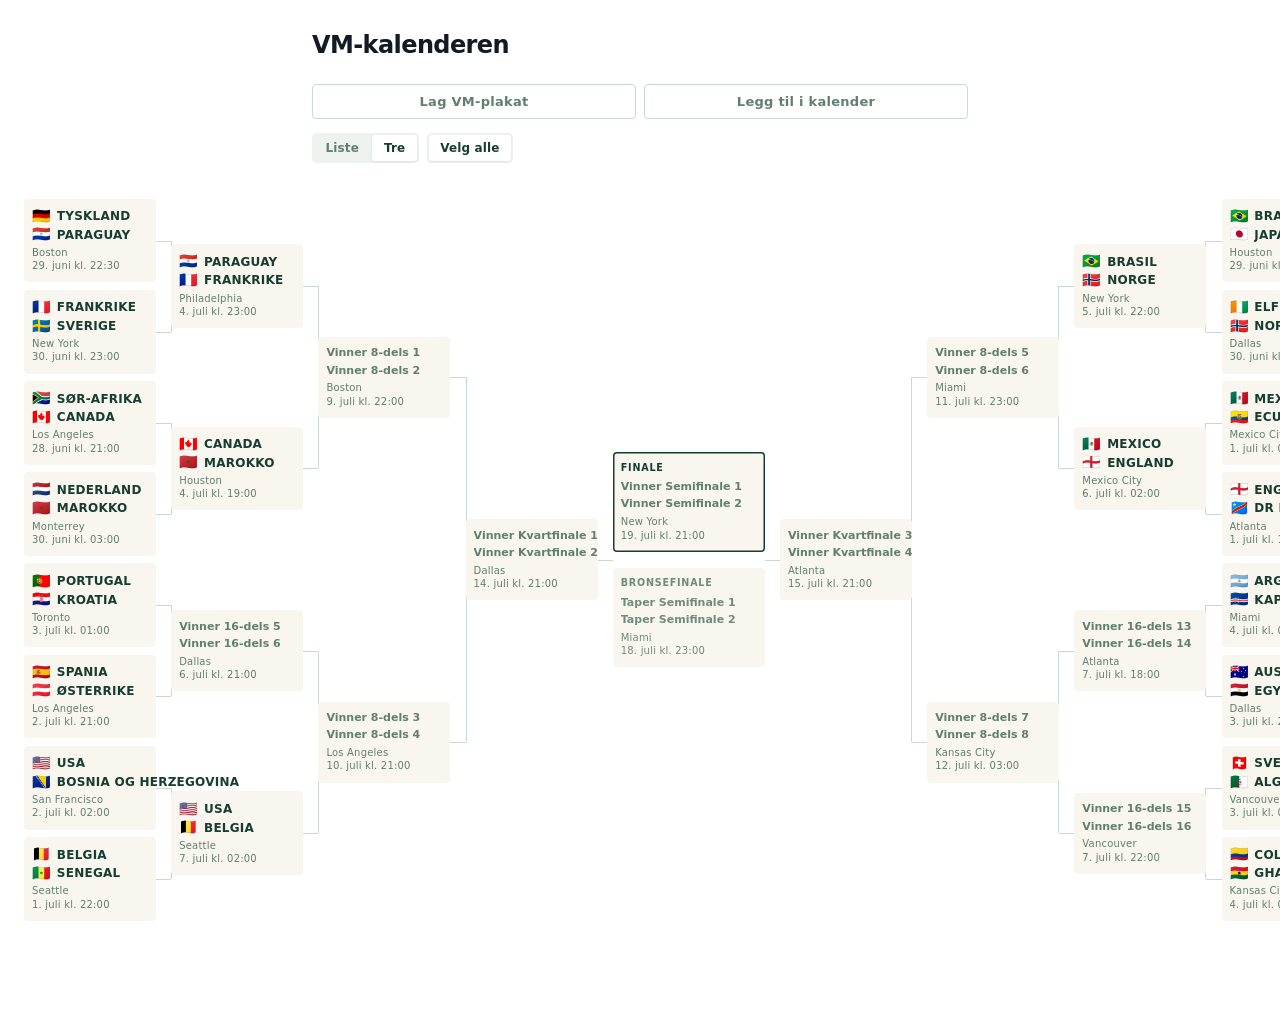
<file: index.html>
<!DOCTYPE html>
<html lang="nb">
  <head>
    <meta charset="UTF-8" />
    <meta name="viewport" content="width=device-width, initial-scale=1.0" />
    <title>VM-kalenderen</title>
    <link rel="stylesheet" href="css/base.css" />
  </head>
  <body>
    <header class="app-header no-print">
      <h1 class="app-title">VM-kalenderen</h1>
      <div class="controls">
        <div class="controls-actions">
          <div class="btn-group">
            <span class="btn-hint" id="hint-poster">
              <button
                type="button"
                class="btn-download btn-download--secondary"
                id="btn-poster"
                disabled
              >
                Lag VM-plakat
              </button>
            </span>
            <span class="btn-hint" id="hint-download">
              <button
                type="button"
                class="btn-download btn-download--secondary"
                id="btn-download"
                disabled
              >
                Legg til i kalender
              </button>
            </span>
          </div>
        </div>
        <div class="controls-toolbar">
          <div class="controls-cluster">
            <div class="controls-row">
              <div class="sort-toggle view-toggle" role="group" aria-label="Velg visning">
                <button
                  type="button"
                  class="sort-toggle__btn is-active"
                  data-view="list"
                  aria-pressed="true"
                >
                  Liste
                </button>
                <button
                  type="button"
                  class="sort-toggle__btn"
                  data-view="bracket"
                  aria-pressed="false"
                >
                  Tre
                </button>
              </div>
              <div class="select-toggle" role="group" aria-label="Velg alle kamper">
                <button
                  type="button"
                  class="select-toggle__btn"
                  id="btn-select-all"
                  aria-pressed="false"
                >
                  Velg alle
                </button>
              </div>
            </div>
            <div class="list-controls">
              <div class="sort-toggle" role="group" aria-label="Sorter kamper">
                <button
                  type="button"
                  class="sort-toggle__btn is-active"
                  data-sort="time"
                  aria-pressed="true"
                >
                  Tid
                </button>
                <button
                  type="button"
                  class="sort-toggle__btn"
                  data-sort="group"
                  aria-pressed="false"
                >
                  Gruppe
                </button>
              </div>
              <div class="past-toggle" role="group" aria-label="Spilte kamper">
                <button
                  type="button"
                  class="past-toggle__btn"
                  id="btn-toggle-past"
                  aria-pressed="false"
                  hidden
                >
                  Vis spilte
                </button>
              </div>
            </div>
          </div>
          <p class="selection-count" id="selection-count" hidden>
            <span id="selection-count-num">0</span> kamper valgt
          </p>
        </div>
      </div>
    </header>

    <main class="app-main no-print">
      <section id="match-list" class="match-list" aria-label="Kamper"></section>
      <section id="bracket-view" class="bracket" aria-label="Sluttspilltre" hidden>
        <p class="bracket__narrow-note">
          Sluttspilltreet vises best på en større skjerm – bruk liste-visningen på mobil.
        </p>
        <div id="bracket-host" class="bracket__host"></div>
      </section>
    </main>

    <script src="js/data.js"></script>
    <script src="js/render.js"></script>
    <script src="js/bracket.js"></script>
    <script src="js/poster.js"></script>
    <script src="js/app.js"></script>
  </body>
</html>
</file>
<file: css/base.css>
:root {
  --color-primary: #163d30;
  --color-primary-mid: #2a5c48;
  --color-text-muted: #5f7f6f;
  --color-heading: #121a24;
  --color-card: #f8f6ee;
  --color-card-hover: #f0ede3;
  --color-card-selected: #e6e2d4;
  --color-bg: #ffffff;
  --color-divider: #c8d9cf;
  --font-sans: "Segoe UI", system-ui, -apple-system, Roboto, sans-serif;
  --row-height: 4.5rem;
  --time-col: 6rem;
  --radius-card: 4px;
  --transition: 140ms ease;
  --content-max: 44rem;
}

*,
*::before,
*::after {
  box-sizing: border-box;
}

body {
  margin: 0;
  font-family: var(--font-sans);
  font-size: 16px;
  line-height: 1.35;
  color: var(--color-primary);
  background: var(--color-bg);
  -webkit-font-smoothing: antialiased;
  /* Sluttspilltreet bryter ut til full bredde; klipp evt. sub-piksel-overflow
     så <body> aldri får horisontal scroll. Treet scroller i sin egen wrapper. */
  overflow-x: hidden;
}

@media (prefers-reduced-motion: reduce) {
  *,
  *::before,
  *::after {
    transition-duration: 0.01ms !important;
    transition-delay: 0ms !important;
  }
}

/* Header */
.app-header {
  max-width: var(--content-max);
  margin: 0 auto;
  padding: 2rem 1.5rem 1.5rem;
}

.app-title {
  margin: 0 0 1.5rem;
  font-size: 1.5rem;
  font-weight: 800;
  color: var(--color-heading);
  letter-spacing: -0.025em;
  line-height: 1.15;
}

.controls {
  display: flex;
  flex-direction: column;
  align-items: stretch;
  gap: 0.875rem;
}

.controls-actions .btn-group {
  display: flex;
  flex-wrap: wrap;
  gap: 0.5rem;
  width: 100%;
}

.controls-actions .btn-hint {
  position: relative;
  flex: 1 1 9rem;
  min-width: 0;
  display: flex;
}

.controls-actions .btn-hint .btn-download {
  flex: 1;
  width: 100%;
  text-align: center;
}

/* Chill tooltip — bare når knappen er disabled (data-tip satt i JS) */
.btn-hint[data-tip]::after {
  content: attr(data-tip);
  position: absolute;
  bottom: calc(100% + 0.45rem);
  left: 50%;
  z-index: 2;
  max-width: 13.5rem;
  padding: 0.4rem 0.65rem;
  font-size: 0.6875rem;
  font-weight: 500;
  line-height: 1.35;
  letter-spacing: 0.01em;
  text-align: center;
  color: var(--color-primary);
  background: var(--color-card);
  border: 1px solid var(--color-divider);
  border-radius: 4px;
  box-shadow: 0 2px 10px rgba(18, 26, 36, 0.07);
  pointer-events: none;
  opacity: 0;
  visibility: hidden;
  transform: translateX(-50%) translateY(3px);
  transition:
    opacity 0.18s ease 0.55s,
    visibility 0.18s ease 0.55s,
    transform 0.18s ease 0.55s;
}

.btn-hint[data-tip]:hover::after,
.btn-hint[data-tip]:focus-within::after {
  opacity: 1;
  visibility: visible;
  transform: translateX(-50%) translateY(0);
  transition-delay: 0.35s;
}

.controls-toolbar {
  display: flex;
  flex-wrap: wrap;
  align-items: center;
  gap: 0.625rem 1rem;
}

.controls-toolbar .selection-count {
  margin: 0 0 0 auto;
  font-size: 0.75rem;
}

/* Liste/Tre-toggelen øverst, de liste-spesifikke kontrollene på raden under —
   stables i kolonne så tid/gruppe og «vis spilte» ligger under visningsvalget. */
.controls-cluster {
  display: inline-flex;
  flex-direction: column;
  align-items: flex-start;
  gap: 0.5rem;
}

.controls-toolbar .sort-toggle,
.controls-toolbar .select-toggle,
.controls-toolbar .past-toggle {
  padding: 2px;
  border-radius: 5px;
}

.controls-toolbar .sort-toggle__btn,
.controls-toolbar .select-toggle__btn,
.controls-toolbar .past-toggle__btn {
  padding: 0.3rem 0.72rem;
  font-size: 0.75rem;
  border-radius: 3px;
}

.controls-toolbar .select-toggle__btn {
  box-shadow: 0 1px 2px rgba(18, 26, 36, 0.06);
}

/* Sort toggle */
.sort-toggle {
  display: inline-flex;
  padding: 3px;
  gap: 2px;
  border-radius: 6px;
  background: #eef2ef;
}

.sort-toggle__btn {
  padding: 0.4rem 0.9rem;
  border: none;
  border-radius: 4px;
  background: transparent;
  font: inherit;
  font-size: 0.8125rem;
  font-weight: 600;
  letter-spacing: 0.01em;
  color: var(--color-text-muted);
  cursor: pointer;
  transition: background var(--transition), color var(--transition),
    box-shadow var(--transition);
}

.sort-toggle__btn:hover:not(.is-active) {
  color: var(--color-primary);
}

.sort-toggle__btn.is-active {
  background: var(--color-bg);
  color: var(--color-primary);
  box-shadow: 0 1px 3px rgba(18, 26, 36, 0.08);
}

.sort-toggle__btn:focus-visible {
  outline: 2px solid var(--color-primary-mid);
  outline-offset: 1px;
}

/* Velg alle / fjern alle — samme pill-språk som sort-toggle */
.select-toggle {
  display: inline-flex;
  padding: 3px;
  border-radius: 6px;
  background: #eef2ef;
}

.select-toggle__btn {
  padding: 0.4rem 0.95rem;
  border: none;
  border-radius: 4px;
  background: var(--color-bg);
  font: inherit;
  font-size: 0.8125rem;
  font-weight: 600;
  letter-spacing: 0.01em;
  color: var(--color-primary);
  cursor: pointer;
  box-shadow: 0 1px 3px rgba(18, 26, 36, 0.08);
  transition: background var(--transition), color var(--transition),
    box-shadow var(--transition), transform var(--transition);
}

.select-toggle__btn:hover {
  background: var(--color-card-hover);
}

.select-toggle__btn:active {
  transform: scale(0.98);
}

.select-toggle__btn.is-all-selected {
  background: var(--color-card-selected);
  color: var(--color-primary-mid);
  box-shadow: inset 0 0 0 1px var(--color-divider);
}

.select-toggle__btn.is-all-selected:hover {
  background: var(--color-card-hover);
  color: var(--color-primary);
}

.select-toggle__btn:focus-visible {
  outline: 2px solid var(--color-primary-mid);
  outline-offset: 1px;
}

/* Vis / skjul spilte kamper — samme pill-språk som sorteringsvalget */
.past-toggle {
  display: inline-flex;
  padding: 3px;
  border-radius: 6px;
  background: #eef2ef;
}

.past-toggle__btn {
  padding: 0.4rem 0.9rem;
  border: none;
  border-radius: 4px;
  background: transparent;
  font: inherit;
  font-size: 0.8125rem;
  font-weight: 600;
  letter-spacing: 0.01em;
  color: var(--color-text-muted);
  cursor: pointer;
  transition: background var(--transition), color var(--transition),
    box-shadow var(--transition);
}

.past-toggle__btn:hover:not(.is-active) {
  color: var(--color-primary);
}

.past-toggle__btn.is-active {
  background: var(--color-bg);
  color: var(--color-primary);
  box-shadow: 0 1px 3px rgba(18, 26, 36, 0.08);
}

.past-toggle__btn:focus-visible {
  outline: 2px solid var(--color-primary-mid);
  outline-offset: 1px;
}

.selection-count {
  margin: 0;
  font-size: 0.8125rem;
  font-weight: 500;
  color: var(--color-text-muted);
  letter-spacing: 0.01em;
}

.btn-group {
  display: inline-flex;
  flex-wrap: wrap;
  gap: 0.5rem;
}

.btn-download {
  padding: 0.5rem 1rem;
  border: 1.5px solid var(--color-primary);
  border-radius: 4px;
  background: var(--color-primary);
  color: #fff;
  font: inherit;
  font-size: 0.8125rem;
  font-weight: 600;
  letter-spacing: 0.02em;
  cursor: pointer;
  transition: background var(--transition), border-color var(--transition),
    color var(--transition), opacity var(--transition);
}

.btn-download:hover:not(:disabled) {
  background: var(--color-primary-mid);
  border-color: var(--color-primary-mid);
}

.btn-download:disabled {
  background: transparent;
  border-color: var(--color-divider);
  color: var(--color-text-muted);
  opacity: 1;
  cursor: not-allowed;
}

.btn-download:focus-visible {
  outline: 2px solid var(--color-primary-mid);
  outline-offset: 2px;
}

/* Outline-knapper i header — plakat og kalender deler samme vekt. */
.btn-download--secondary {
  background: transparent;
  color: var(--color-primary);
}

.btn-download--secondary:hover:not(:disabled) {
  background: var(--color-card-hover);
  border-color: var(--color-primary);
  color: var(--color-primary);
}

.btn-download--secondary:disabled {
  background: transparent;
  border-color: var(--color-divider);
  color: var(--color-text-muted);
}

/* Main list */
.app-main {
  max-width: var(--content-max);
  margin: 0 auto;
  padding: 0 1.5rem 4rem;
}

.section-heading {
  margin: 1.75rem 0 0.5rem;
  font-size: 0.8125rem;
  font-weight: 600;
  color: var(--color-text-muted);
  letter-spacing: 0.04em;
  text-transform: uppercase;
  line-height: 1.2;
}

.section-heading:first-child {
  margin-top: 0;
}

/* Fase-skille — løfter gruppespill/sluttspill ett hakk over dato-/pulje-
   overskriftene: kraftigere, i primærfargen, med en tynn linje som strekker
   seg utover etiketten. */
.stage-heading {
  display: flex;
  align-items: center;
  gap: 0.75rem;
  margin: 2.5rem 0 0.85rem;
  font-size: 0.875rem;
  font-weight: 700;
  letter-spacing: 0.09em;
  text-transform: uppercase;
  color: var(--color-primary);
  line-height: 1.2;
}

.stage-heading::after {
  content: "";
  flex: 1 1 auto;
  height: 1px;
  background: var(--color-divider);
}

.stage-heading:first-child {
  margin-top: 0;
}

.stage-heading + .section-heading {
  margin-top: 0.75rem;
}

.section-matches {
  display: flex;
  flex-direction: column;
  gap: 0.375rem;
}

/* Tom liste — alt er spilt og spilte kamper er skjult. */
.match-list__empty {
  margin: 0;
  padding: 3rem 1.25rem;
  text-align: center;
  font-size: 0.9375rem;
  font-weight: 500;
  line-height: 1.5;
  color: var(--color-text-muted);
}

/* Match row — ett kort, dato diskret i tidskolonnen */
.match-row {
  display: block;
  width: 100%;
  padding: 0;
  border: none;
  background: transparent;
  text-align: left;
  cursor: pointer;
  font: inherit;
  color: inherit;
  -webkit-tap-highlight-color: transparent;
}

.match-row--group-start {
  margin-top: 1.25rem;
}

.match-row--group-start:first-child,
.section-matches > .match-row--group-start:first-child {
  margin-top: 0;
}

.match-row:focus-visible {
  outline: none;
}

.match-row:focus-visible .match-card {
  outline: 2px solid var(--color-primary-mid);
  outline-offset: 2px;
}

/* Kampkort */
.match-card {
  position: relative;
  display: grid;
  grid-template-columns: var(--time-col) 1fr;
  align-items: stretch;
  min-height: var(--row-height);
  background: var(--color-card);
  border-radius: var(--radius-card);
  overflow: hidden;
  transition: background var(--transition), box-shadow var(--transition);
}

.match-row:hover .match-card {
  background: var(--color-card-hover);
}

.match-row.is-selected .match-card {
  background: var(--color-card-selected);
  box-shadow: inset 3px 0 0 var(--color-primary);
}

.match-row.is-selected:hover .match-card {
  background: var(--color-card-selected);
}

.match-card__time {
  display: flex;
  flex-direction: column;
  justify-content: center;
  gap: 0.1rem;
  padding: 0.625rem 0.875rem 0.625rem 1rem;
  border-right: 1px solid var(--color-divider);
}

.match-card__date {
  font-size: 0.6875rem;
  font-weight: 600;
  color: var(--color-text-muted);
  line-height: 1.2;
  letter-spacing: 0.02em;
  margin-bottom: 0.1rem;
}

.match-card__time-value {
  font-size: 1.0625rem;
  font-weight: 700;
  color: var(--color-primary);
  line-height: 1.1;
  letter-spacing: -0.01em;
}

.match-card__channel {
  font-size: 0.75rem;
  font-weight: 500;
  color: var(--color-text-muted);
  line-height: 1.2;
}

.match-card__info {
  display: flex;
  flex-direction: column;
  justify-content: center;
  gap: 0.2rem;
  padding: 0.625rem 2rem 0.625rem 1rem;
  min-width: 0;
}

.match-card__teams {
  margin: 0;
  display: flex;
  flex-wrap: nowrap;
  align-items: center;
  gap: 0.35rem;
  font-size: 0.8125rem;
  font-weight: 700;
  color: var(--color-primary);
  line-height: 1.25;
  letter-spacing: 0.03em;
  text-transform: uppercase;
  overflow: hidden;
  text-overflow: ellipsis;
}

.match-card__team {
  white-space: nowrap;
}

/* Sluttspillkamper kan ha lange plassholdere — la dem brytes pent. */
.match-card__teams--ko {
  flex-wrap: wrap;
  overflow: visible;
  text-overflow: clip;
}

/* Uavklart lagside (Vinner pulje F, 3. plass …) — dempet og uten versaler. */
.match-card__team--tbd {
  font-weight: 600;
  letter-spacing: 0;
  text-transform: none;
  color: var(--color-text-muted);
  white-space: normal;
}

.match-card__flags {
  display: inline-flex;
  align-items: center;
  gap: 0.3rem;
  font-weight: 400;
  letter-spacing: 0;
  text-transform: none;
}

.match-card__flag {
  font-size: 0.9375rem;
  line-height: 1;
}

.match-card__sep {
  font-size: 0.75rem;
  font-weight: 600;
  color: var(--color-primary-mid);
  letter-spacing: 0;
}

.match-card__meta {
  margin: 0;
  font-size: 0.75rem;
  font-weight: 500;
  color: var(--color-text-muted);
  line-height: 1.2;
}

.match-card__group,
.match-card__venue {
  color: inherit;
}

.match-card__meta-sep {
  margin: 0 0.3rem;
  opacity: 0.65;
}

.match-card__check {
  position: absolute;
  top: 0.5rem;
  right: 0.5rem;
  width: 1.125rem;
  height: 1.125rem;
  display: flex;
  align-items: center;
  justify-content: center;
  color: #fff;
  background: var(--color-primary);
  border-radius: 50%;
  opacity: 0;
  transform: scale(0.85);
  transition: opacity var(--transition), transform var(--transition);
}

.match-row.is-selected .match-card__check {
  opacity: 1;
  transform: scale(1);
}

/* Øverste rad: Liste/Tre-toggelen + «Velg alle» — synlig i begge visninger. */
.controls-row {
  display: inline-flex;
  align-items: center;
  gap: 0.5rem;
  flex-wrap: wrap;
}

/* Liste-spesifikke kontroller (sortering, vis spilte) — samlet så de kan skjules
   under ett i tre-visning. Speiler klyngens egen inline-layout. */
.list-controls {
  display: inline-flex;
  align-items: center;
  gap: 0.5rem;
  flex-wrap: wrap;
}

/* hidden-attributtet må vinne over display: inline-flex over, ellers blir
   tid/gruppe og «vis spilte» liggende synlig i tre-visning. */
.list-controls[hidden] {
  display: none;
}

/* ── Sluttspilltre (bracket-view) ──────────────────────────────────────────
   Tosidig tre: venstre halvdel flyter mot høyre, høyre mot venstre, finale i
   midten. Ett CSS-grid med faste rad-høyder gjør at hver runde sentreres
   deterministisk mellom sine matere — og at albue-konnektorene kan tegnes som
   eksakte rad-multipler uten JS-måling. */
.bracket {
  --bracket-row: 2.85rem;    /* basis-radhøyde; R32 spenner 2, R16 4, QF 8, SF 16 */
  --bracket-col: 8.25rem;    /* kolonnebredde for tre-cellene (stramt i bredde) */
  --bracket-col-final: 9.5rem;
  --bracket-gap: 0.95rem;    /* kolonne-gap = horisontal albuelengde (stramt) */
  --bracket-line: 1px;

  /* Bryt ut av 44rem-kolonnen til full bredde. */
  width: 100vw;
  margin-left: calc(50% - 50vw);
  margin-right: calc(50% - 50vw);
}

.bracket__narrow-note {
  display: none;
  margin: 0;
  padding: 3rem 1.5rem;
  text-align: center;
  font-size: 0.9375rem;
  font-weight: 500;
  line-height: 1.5;
  color: var(--color-text-muted);
}

.bracket__host {
  overflow-x: auto;
  padding: 0.5rem 1.5rem 1.5rem;
}

.bracket__grid {
  display: grid;
  width: max-content;
  margin: 0 auto;
  grid-template-columns:
    repeat(4, var(--bracket-col))
    var(--bracket-col-final)
    repeat(4, var(--bracket-col));
  grid-template-rows: repeat(16, var(--bracket-row));
  column-gap: var(--bracket-gap);
  row-gap: 0;
}

/* Tre-celle — samme kortspråk som listen, men kompakt og selvsentrert i sporet. */
.bracket-match {
  position: relative;
  align-self: center;
  width: 100%;
  display: flex;
  flex-direction: column;
  justify-content: center;
  gap: 0.25rem;
  padding: 0.6rem 0.5rem;
  border: none;
  border-radius: var(--radius-card);
  background: var(--color-card);
  text-align: left;
  font: inherit;
  color: inherit;
  cursor: pointer;
  -webkit-tap-highlight-color: transparent;
  transition: background var(--transition), box-shadow var(--transition);
}

.bracket-match:hover {
  background: var(--color-card-hover);
}

.bracket-match.is-selected {
  background: var(--color-card-selected);
  box-shadow: inset 3px 0 0 var(--color-primary);
}

.bracket-match:focus-visible {
  outline: 2px solid var(--color-primary-mid);
  outline-offset: 2px;
}

.bracket-match__teams {
  display: flex;
  flex-direction: column;
  gap: 0.15rem;
  min-width: 0;
}

.bracket-team {
  display: flex;
  align-items: center;
  gap: 0.35rem;
  min-width: 0;
  font-size: 0.75rem;
  font-weight: 700;
  letter-spacing: 0.02em;
}

.bracket-team__flag {
  flex: none;
  font-size: 0.9375rem;
  line-height: 1;
}

/* Hver lagside holdes på ÉN linje, så kortene aldri vokser i høyde og overlapper.
   Ellipsis er sikkerhetsnett hvis noe likevel blir for langt. */
.bracket-team .match-card__team {
  flex: 1;
  min-width: 0;
  white-space: nowrap;
  overflow: hidden;
  text-overflow: ellipsis;
}

/* Plassholdere («3. plass (C/D/F/G/H)») er lengre enn lagnavn — litt mindre
   skrift gjør at de får plass på én linje i de smale kolonnene. */
.bracket-team .match-card__team--tbd {
  font-size: 0.6875rem;
}

.bracket-match__meta {
  margin: 0;
  display: flex;
  flex-direction: column;
  gap: 0.05rem;
  font-size: 0.625rem;
  font-weight: 500;
  letter-spacing: 0.02em;
  line-height: 1.25;
  color: var(--color-text-muted);
  min-width: 0;
}

.bracket-match__city,
.bracket-match__when {
  white-space: nowrap;
  overflow: hidden;
  text-overflow: ellipsis;
}

/* Midtkolonne: finale (framhevet) + bronse (underordnet), vertikalt sentrert. */
.bracket__center {
  grid-column: 5;
  grid-row: 1 / span 16;
  display: flex;
  flex-direction: column;
  justify-content: center;
  gap: 1rem;
}

.bracket-match__round {
  margin: 0 0 0.1rem;
  font-size: 0.6rem;
  font-weight: 700;
  letter-spacing: 0.08em;
  text-transform: uppercase;
  color: var(--color-primary);
}

.bracket-match--final {
  box-shadow: inset 0 0 0 1.5px var(--color-primary);
}

.bracket-match--final.is-selected {
  box-shadow: inset 0 0 0 1.5px var(--color-primary),
    inset 3px 0 0 var(--color-primary);
}

.bracket-match--bronze {
  opacity: 0.9;
}

.bracket-match--bronze .bracket-match__round {
  color: var(--color-text-muted);
}

/* ── Albue-konnektorer ──────────────────────────────────────────────────────
   Horisontal stub (::after) fra cellens forelder-side, gjennom gapet til
   forelderkolonnens kant. Vertikal del (::before) står ved forelderkanten og er
   nøyaktig så høy som avstanden (i rader) mellom barn- og forelder-sentrum —
   de to søsknenes vertikaler møtes da presist på forelderens sentrum. */
.bracket-match.is-left::after,
.bracket-match.is-right::after {
  content: "";
  position: absolute;
  top: 50%;
  width: var(--bracket-gap);
  height: var(--bracket-line);
  background: var(--color-divider);
}

.bracket-match.is-left::after {
  left: 100%;
}

.bracket-match.is-right::after {
  right: 100%;
}

.bracket-match.conn-up::before,
.bracket-match.conn-down::before {
  content: "";
  position: absolute;
  width: var(--bracket-line);
  height: calc(var(--bracket-row) * var(--conn-rows, 1));
  background: var(--color-divider);
}

.bracket-match.is-left.conn-up::before,
.bracket-match.is-left.conn-down::before {
  left: calc(100% + var(--bracket-gap));
}

.bracket-match.is-right.conn-up::before,
.bracket-match.is-right.conn-down::before {
  right: calc(100% + var(--bracket-gap));
}

.bracket-match.conn-down::before {
  top: 50%;
}

.bracket-match.conn-up::before {
  bottom: 50%;
}

/* Smal skjerm: tosidig tre trenger bredde. Vis en vennlig notis i stedet, men
   behold knappen så man kan bytte tilbake til listen. */
@media (max-width: 820px) {
  .bracket__host {
    display: none;
  }

  .bracket__narrow-note {
    display: block;
  }
}

/* Responsive */
@media (max-width: 520px) {
  :root {
    --row-height: auto;
    --time-col: 5.5rem;
  }

  .app-header {
    padding: 1.5rem 1rem 1.25rem;
  }

  .app-main {
    padding: 0 1rem 3rem;
  }

  .controls-toolbar .selection-count {
    margin-left: 0;
    width: 100%;
  }

  .controls-actions .btn-group {
    flex-direction: column;
  }

  .controls-actions .btn-hint {
    flex: 1 1 100%;
  }

  .controls-actions .btn-hint .btn-download {
    width: 100%;
  }

  .match-card {
    grid-template-columns: 1fr;
    grid-template-rows: auto auto;
  }

  .match-card__time {
    flex-direction: row;
    align-items: baseline;
    gap: 0.5rem;
    border-right: none;
    border-bottom: 1px solid var(--color-divider);
    padding: 0.55rem 0.875rem;
  }

  .match-card__info {
    padding: 0.55rem 2rem 0.55rem 0.875rem;
  }
}
</file>
